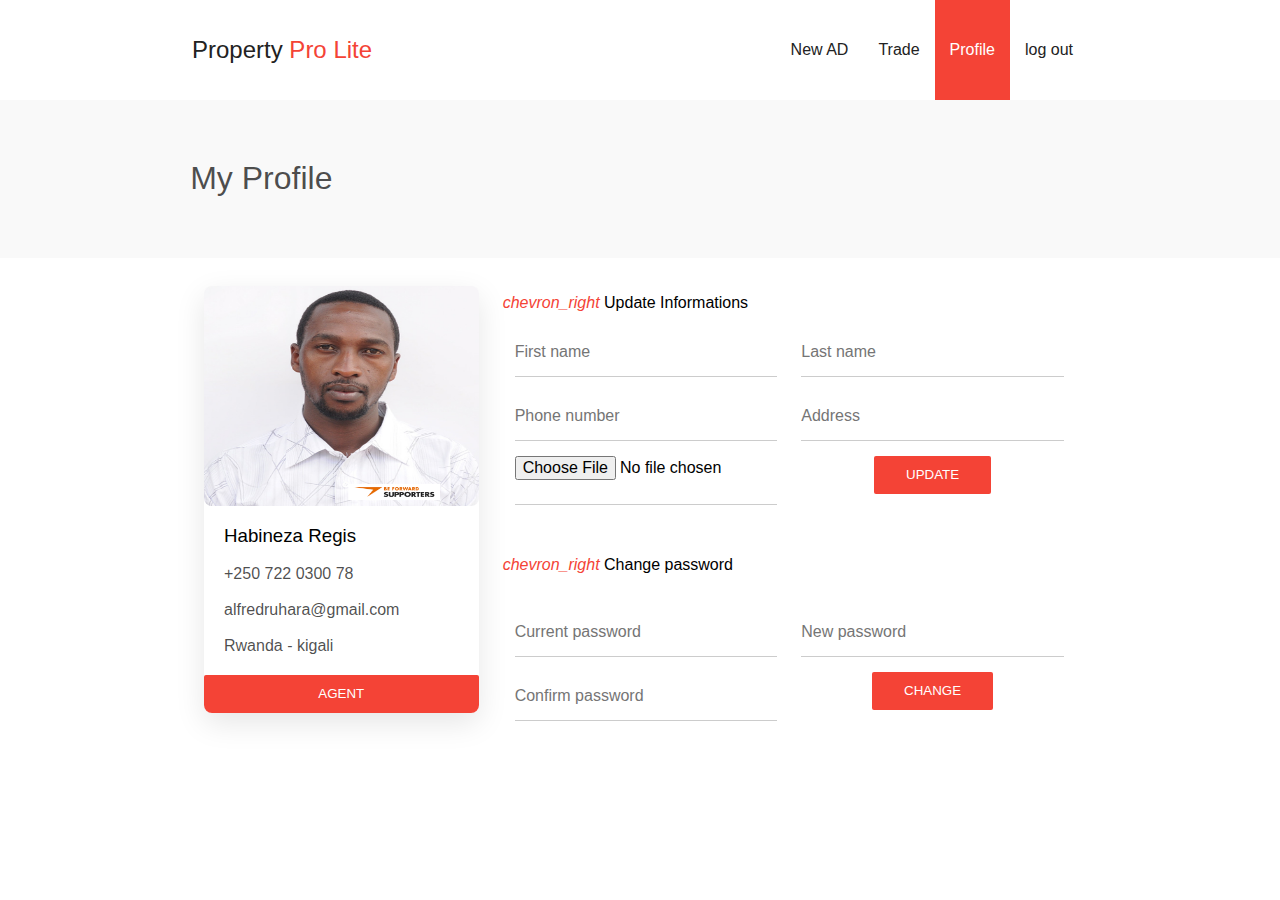
<file: profile.html>
<!DOCTYPE html>
<html lang="en">
  <head>
    <meta charset="utf-8" />
    <title>Property pro lite</title>
    <meta
      name="viewport"
      content="width=device-width, initial-scale=1, user-scalable=no"
    />
    <link rel="icon" type="image/x-icon" href="./images/mylogo.png">
    <link rel="stylesheet" href="./CSS/style.css" />
  </head>
  <body class="body-ini">
    <!-- Navigation bar -->
    <div class="fixed-nav">
      <nav class="bg-white">
        <div class="container">
          <div class="nav-wrapper">
            <a href="account.html" class="logo fg-primary"
              ><span class="fg-black">Property</span> Pro Lite</a
            >
            <ul class="right hide-on-med-sma">
              <li><a href="new.html"> New AD </a></li>
              <li><a href="sold.html">Trade </a></li>
              <li class="active"><a href="#">Profile </a></li>
              <li><a href="index.html"> log out </a></li>
            </ul>
            <div class="sliderout right">
              <input type="checkbox" id="toggle-menu" />
              <label for="toggle-menu">&#9776;</label>
              <ul>
                <li><a href="#"> New AD </a></li>
                <li><a href="#">Trade </a></li>
                <li><a class="active" href="#">Profile </a></li>
                <li><a href="index.html"> log out </a></li>
              </ul>
            </div>
          </div>
        </div>
      </nav>
    </div>

    <div class="row">
      <div class="col s12 bg-white-delay" style="padding-left: 0em;">
        <div class="container">
          <div class="let fg-" style="padding-left: 0em;">
            <h1 class="fg-unfocus">My Profile</h1>
          </div>
        </div>
      </div>
    </div>

    <!-- Sign in -->
    <div class="container">
      <div class="row">
        <form class="">
          <div class="row">
            <div class="col s12 l4">
              <!-- user profile preview -->
              <div class="card not-apply-height">
                <div class="card-header agent-img-height">
                  <img src="./images/Picture1.png" />
                </div>

                <div class="card-body not-apply-height">
                  <h3>Habineza Regis</h3>

                  <p class="fg-unfocus">+250 722 0300 78</p>
                  <br />
                  <p class="fg-unfocus">alfredruhara@gmail.com</p>
                  <br />
                  <p class="fg-unfocus">Rwanda - kigali</p>
                </div>

                <div class="card-footer" style="padding: 0em;">
                  <button
                    class="btn bg-primary fg-white right"
                    style="width: 100%;"
                  >
                    Agent
                  </button>
                </div>
              </div>
            </div>

            <div class="col s12 l8">
              <!-- upadte information -->
              <p>
                <i class="material-icons fg-primary" style="font-size: 16px;"
                  >chevron_right</i
                >
                Update Informations
              </p>

              <div class="col s12 m6 l6">
                <input type="text" placeholder="First name " required />
              </div>

              <div class="col s12 m6 l6">
                <input type="password" placeholder="Last name" required />
              </div>

              <div class="col s12 m6 l6">
                <input type="text" placeholder="Phone number" required />
              </div>

              <div class="col s12 m6 l6">
                <input type="password" placeholder="Address" required />
              </div>

              <div class="col s6 m6 l6">
                <input type="file" required />
              </div>

              <div class="col s6 m6 l6 center">
                <a href="#">
                  <button class="btn bg-primary">Update</button>
                </a>
              </div>
              <div class="row"></div>
              <!-- Change password -->
              <div class="col s12" style="padding: 0px;">
                <p>
                  <i class="material-icons fg-primary" style="font-size: 16px;"
                    >chevron_right</i
                  >
                  Change password
                </p>
                <br />
                <div class="col s12 m6 l6">
                  <input
                    type="password"
                    placeholder="Current password"
                    required
                  />
                </div>

                <div class="col s12 m6 l6">
                  <input type="text" placeholder="New password" required />
                </div>

                <div class="col s6 m6 l6">
                  <input
                    type="password"
                    placeholder="Confirm password"
                    required
                  />
                </div>

                <div class="col s6 m6 l6 center">
                  <a href="#">
                    <button class="btn bg-primary">Change</button>
                  </a>
                </div>
              </div>
            </div>
          </div>
        </form>
      </div>
    </div>
  </body>
</html>
</file>
<file: CSS/style.css>
* html , body- ini , li style , fonts   
*/
@import url('https://fonts.googleapis.com/icon?family=Material+Icons');


@font-face {
	font-family: OpenSans;
	font-style: normal;
	font-weight: 180;
	src: url('../assets/fonts/Open_Sans/OpenSans-Regular.ttf');
}


@font-face {
	font-family: OpenSansEBold;
	src: url('../assets/fonts/Open_Sans/OpenSans-ExtraBold.ttf');
}

@font-face {
	font-family: OpenSansBold;
	src: url('../assets/fonts/Open_Sans/OpenSans-Bold.ttf');
}

@font-face {
	font-family: OpenSansLight;
	src: url('../assets/fonts/Open_Sans/OpenSans-Light.ttf');
}
.sans-ebold {
	font-family: OpenSansEBold;
}
.sans-bold {
	font-family: OpenSansBold;
}
.sans-light {
	font-family: OpenSansLight;
}
.icon-size{
    font-size: 14px;
}
*, html {
    font-family: sans-serif;
}

.body-ini {
    padding: 0px;
    margin: 0px;
}
ul li {
    list-style-type: none;
}
a {
    text-decoration: none;
}
/*
* Definitions
*/

h1, h2, h3, h4, h5, h6 {
   font-weight: 400;
   line-height: 1.1; 
}
em {
   font-style: italic; 
}

/* 
* Background - color 
* primary , grey, white, blue
* #ffab40 -  
*/

.bg-primary{ background-color: #F44336 ; color: #fff !important; }
.bg-grey { background-color: #ccc; }
.bg-white{ background-color: #fff; }
.bg-red { background-color: #F44336 }
.bg-blue { background-color: #2196F3}
.bg-white-delay { background-color: rgba(201, 200, 200, 0.1) }
.bg-green { background-color: #4CAF50 }

/* 
* Background - Disposition 
* cover , conatin
*/

.cover {
	background-size: cover;
	background-position: center;
	background-repeat: no-repeat;
}
.contain {
	background-size: contain;
	background-position: center;
	background-repeat: no-repeat;
}

/* 
* Colors - Foregrounds
* primary , white , black
*/
.fg-primary{color: #F44336 !important }
.fg-white{ color : #fff; }
.fg-black{ color : #222; }
.fg-green { color: #4CAF50 }
.fg-red { color: #F44336 }
.fg-unfocus { color:rgba(0, 0, 0, 0.7); }

/* 
* Shadows lines  
* depth and line depth shadows
*/

.line-depth-1 {
    box-shadow: 0 0.5px 0.5px 0 rgba(0, 0, 0, 0.16), 0 1px 2px 0 rgba(0, 0, 0, 0.12);
}
.depth-1 {
    box-shadow: 0 2px 5px 0 rgba(0, 0, 0, 0.16), 0 2px 10px 0 rgba(0, 0, 0, 0.12);
 }
 .fine-depth{
    box-shadow: 0px 10px 30px 0px rgba(0, 0, 0, 0.1);
 }
/* 
* Utility Classes 
* pinned , hide , circle ,
*/

.pinned {
  display: fixed !important ;
}
.hide {
   display: none !important;
} 
.circle {
      border-radius: 50%;
}
.let {
    padding: 40px;
}

/* 
* Utility Classes  - Alignements
* left-align, center , center-align , left , right, btn-align
*/

.left-align {
    text-align: left; 
 } 
 .right-align {
    text-align: right;
 }
 .center, .center-align {
    text-align: center; 
 }
 .left {
    float: left !important; 
 }
 .right {
    float: right !important; 
 }
 .btn-align{
    border: none;
    display: inline-block;
    height: 38px;
    line-height: 38px;
    outline: 0;
    font-size: 15px;
    font-family: OpenSansEBold;
    -webkit-tap-highlight-color: transparent; 
}

.disp-flex{
    display: flex;
}
.flex-between {
    display: flex ;
}
.space-between {
	justify-content: space-between;
}
 /* 
* Utility Classes  - Paddings 
* no-padding[left-right-top-bottom] , no-padding-[left|right|top|bottom]
*/

.no-padding {
   padding: 0px ;
}
.no-padding-left {
    padding-left: 0em; 
}
.no-padding-right {
    padding-right: 0px ;
}
.no-padding-top {
    padding-top: 0px ;
}
.no-padding-bottom {
    padding-bottom: 0px ;
}

/*  
* Components  - chada style elements 
* Input , button , navigation bar , slider show , select input customize, card design , pagination, Toast
*/

input{
    background-color: transparent;
    border: none;
    border-bottom: 1px solid #ccc;
    border-radius: 0;
    outline: none;
    height: 3rem;
    width: 100%;
    font-size: 1rem;
    margin: 0 0 15px 0;
    padding: 0;
    box-shadow: none;
    -webkit-box-sizing: content-box;
    -moz-box-sizing: content-box;
    box-sizing: content-box;
    transition: all .3s; 
}
   .input-field {
        position: relative;
        margin-top: 1rem;
    }
      

.btn {
    border: none;
    border-radius: 2px;
    display: inline-block;
    height: 38px;
    line-height: 38px;
    outline: 0;
    padding: 0 2rem;
    text-transform: uppercase;
    vertical-align: middle;
    -webkit-tap-highlight-color: transparent; 
    cursor: pointer ;
}


/* 
* Navigation bar archicteture  
* V0.001 
* 14 june 2019 
*/

nav {
    width: 100%;
    height: 100px;
    line-height: 100px; 
    transition: 0.1s linear ;
}
    nav .nav-wrapper {
        position: relative;
        height: 100%;
    }
    nav a {
        color: #222; 
        text-decoration: none;
    }
    /* Work with larger screen  */
    @media only screen and (min-width : 994px) {
      
    nav .logo {
        position: absolute;
        display: inline-block;
        font-size: 1.5rem;
        padding: 0;
        white-space: nowrap; 
    }

    /* Menu list   */
    nav ul {
        margin: 0; 
    }
      nav ul li {
        transition: background-color .3s;
        float: left;
        padding: 0; }

         nav ul li.active {
          background-color: #F44336;
         }
         nav ul li.active a {
             color: white;
         }
         nav ul li:hover{
            box-shadow: 0px 10px 30px 0px rgba(0, 0, 0, 0.1);
         }
      nav ul a {
          font-size: 1rem;
          display: block;
          padding: 0 15px;
      }
      nav ul.left {
          float: left; 
      }
   /* Make fixed the navigation bar */
    .fixed-nav {
        position: relative;
        height: 100px;
        z-index: 444; 
    }
    .fixed-nav nav {
        position: fixed;
        transition: 0.1s linear ;
    }
    
}
/* 
* Slider show archicteture  
* V0.001
* 14 june 2019 
*/

.slider {
    position: relative;
    height: 600px;
    width: 100%; 
}
    .slider .banners {
        margin: 0;
        height: 600px; 
    }

    .slider .banners li {
        position: absolute;
        top: 0;
        left: 0;
        z-index: 1;
        width: 100%;
        height: inherit;
        overflow: hidden; 
    }
        .slider .banners li img {
            height: 100%;
            width: 100%;
            background-size: cover;
            background-position: center; 
        }

        .slider .banners li .details {
            background-color: rgba(255, 255, 255, 0.6) ;
            color : #222 ;
            position: absolute;
            bottom: 14%;
            left: 15%;
            width: 33%;
            border-radius: 8px;
          
        }

        .slider .banners li .pro-details {
            background-color: rgba(255, 255, 255, 0.6) ;
            color : #222 ;
            position: absolute;
            bottom: 14%;
            left: 15%;
            width: 33%;
            border-radius: 8px;
          
        }

            .slider .banners li .details h5 {
                color: #222; 
            }

/* 
* Select Input customize  
* V0.001 
* 14 june 2019 
*/

.select-container {
    padding: 10px;
    border: 1px solid #ccc;
    position: relative;
    background: #fff;
}
    .select-container select {
        width: 100%;
        border: 0;
        background: transparent;
        outline: none;
        -webkit-appearance: none;
        -moz-appearance: none;
        appearance: none;
    }
    
    .select-container:after {
        content: 'keyboard_arrow_down';
        font-family: 'material icons';
        font-size: 24px;
        color: #F44336;
        position: absolute;
        right: 10px;
        top: 50%;
        transform: translateY(-50%);
        pointer-events: none;
    }

/* 
* Card design archicteture  
* V0.001 
* 14 june 2019 
*/

.card {
    position: relative;
    overflow: hidden;
    margin: 0.5rem 0 1rem 0;
    background-color: #fff;
    transition: box-shadow .25s;
    border-radius: 8px; 
    box-shadow: 0px 10px 30px 0px rgba(0, 0, 0, 0.1);

    
}

    .card .card-header {
      position: relative;
      overflow: hidden;
    }
      .card .card-header img {
        display: block;
        border-radius: 0px 0px 8px 8px;
        position: relative;
        left: 0;
        right: 0;
        top: 0;
        bottom: 0;
        width: 100%; 
        height: 180px;
       }

       .card .agent-img-height img {
         height: 220px;
       }
    .card .card-header .card-date{
        padding: 10px 30px 10px  0px;
        font-size:12px;
    }
 
    .card .card-body h3 {
      margin-top:0px;
    }
    .card .card-body:not(.not-apply-height) {
        height: 230px;
    }

    .card .card-body:not(.remove-padding-top) ,  .card .card-footer {
      overflow: hidden;
      padding: 20px;
    }

    .card .remove-padding-top{
        overflow: hidden;
        padding: 0px 20px 20px 20px;
    }
    .card .card-body p {
        margin: 0;
    }
    
    .card .card-body .description {
        background-color: #e4e4e4;
        padding: 18px;
        margin-top:10px;
        font-size: 12px;
        color:rgba(0, 0, 0, 0.7);
        border-radius: 8px;
        height: 34px;
        overflow: hidden;
    }

    .card .card-body .location-user{
        font-size: 12px;
        margin-top: 15px;
        color:rgba(0, 0, 0, 0.8);
    }
    .card .card-body .location-user i{
        font-size: 12px;
    }
    .card-footer a {
        color: #F44336;
        margin-right: 20px;
    }

/* 
* Tag  - micro feature 
* V0.001 
* 14 june 2019 
*/

.tag {
    display: inline-block;
    height: 33px;
    font-size: 13px;
    font-weight: 500;
    color: rgba(0, 0, 0, 0.6);
    line-height: 33px;
    padding: 0 12px;
    border-radius: 16px;
    background-color: #fff; 
    border: 1px solid #e4e4e4;
    margin-top:5px;
  }
    .tag i.material-icons {
      cursor: pointer;
      float: right;
      font-size: 16px;
      line-height: 33px;
      padding-left: 10px; 
    }
/* 
* Pagination archicteture  
* V0.001 
* 14 june 2019 
*/
.pagination  li {
    display: inline-block;
    font-size: 1rem;
    padding: 0 10px;
    line-height: 30px;
    border-radius: 50%;
    text-align: center; 
}  
    .pagination .active a {
        color: #fff;
    }
    .pagination li a {
        color: #222;
        font-family: OpenSansEBold;
    }
    .pagination .disabled a {
        cursor: default;
        color: rgba(0, 0, 0, 0.4)
    }
     .pagination .paged-back , .pagination .paged-to-next  {
         font-size: 0.8em;
     }

    /* 
* Toast - nofication
* V0.001 
* 14 june 2019 
*/
.toast {
    position: fixed;
    max-width: 1000%;
    bottom: 30px;
    left: 30px;
    padding: 12px 20px;
    font-size: 1em;
    border-radius: 20px;
    z-index :555;
    transition: all .4s;
    background-color:#F44336;
    color:white;
}
.toast .toast-body {
    text-align: center ;
    padding: 20px;
}

/* 
* Slider out components  
* V0.001 
* 4 july 2019 
* By Chadrack Ruhara
*/

.sliderout ul {
    display: none;
    width:30%;
    height: 100vh;
    margin: 0;
    padding: 0;
    position: fixed;
    top: 0;
    right: -30%;
    list-style: none;
    background: #fff;
    box-shadow: 0px 10px 30px 0px rgba(0, 0, 0, 0.1);
    z-index: 888;
    text-align: center;
    transition: all .3s ease;
}

  .sliderout ul a {
    color: #222;
    font-size: 16px;
    text-decoration: none;
  }
  .sliderout  ul li a.active {
    color: #F44336;
  }
  .sliderout ul li {
       width: 100%;
       height: 50px;
  }

  .sliderout input[type="checkbox"] {
    display: none;
    
  }
  
 .sliderout  label[for="toggle-menu"] {
    display: none;
    position: absolute;
    height: 100px;
    line-height:100px;
    font-size: 30px;
    cursor: pointer;
    transition: all .5s ease;
    color :#F44336;
  }
  
  .sliderout input#toggle-menu:checked ~ ul {
    right: 0;
  }
  
  #toggle-menu:checked ~ label {
    right: 52%;
  }

/* Work with medium and down screens  */

@media only screen and (max-width : 992px) {
    nav {
        transition: 0.1s linear ;
        height: 56px;
        line-height: 56px; 
    }
    .fixed-nav {
        width: 100%;
        position: fixed;
        height: 56px;
        transition: 0.1s linear ;
        z-index:9999;
        background: white;
        box-shadow: 0px 10px 30px 0px rgba(0, 0, 0, 0.1);
    }

    .slider .banners li .details {
        font-size: 0.5em;
    }
    .pagination {
        width: 100%;
    }
    .sliderout ul {
        display: block;
        width:50%;
        right: -50%;
    }
    .sliderout  label[for="toggle-menu"] {
        display: block;
        height: 56px;
        line-height: 56px;
        right:2%;
        z-index: 999;

    }

  }


/*
* Grid System  - Responsivity - Support Screens
* container , row , grid , column from 1 to 12 - S [ comming : l and m] , hidden on screen
*/

.container {
   margin: 0 auto;
   max-width: 1280px;
   width: 90%; }
 
 @media only screen and (min-width : 601px) {
   .container {
     width: 85%; 
    } 
    
 }
 
 @media only screen and (min-width : 993px) {
   .container {
     width: 70%;
    }
  }

 .row {
   margin-left: auto;
   margin-right: auto;
   margin-bottom: 20px; 
  }
   .row:after {
     content: "";
     display: table;
     clear: both; 
    }

   .row .col {
     float: left;
     -webkit-box-sizing: border-box;
     -moz-box-sizing: border-box;
     box-sizing: border-box;
     padding: 0 0.75em; 
    }

     .row .col.s1 { width: 8.33%;  }
     .row .col.s2 { width: 16.66%; }
     .row .col.s3 { width: 25%;    }
     .row .col.s4 { width: 33.33%; }
     .row .col.s5 { width: 41.66%; }
     .row .col.s6 { width: 50%;    }
     .row .col.s7 { width: 58.33%; }
     .row .col.s8 { width: 66.66%; }
     .row .col.s9 { width: 75%;    }
     .row .col.s10{ width: 83.33%; }
     .row .col.s11{ width: 91.66%; }
     .row .col.s12{ width: 100%;   }

     /* 
    * Medium and larger screen scales.
    * V0.001 
    * 4 july 2019 
    * By Chadrack Ruhara
    */

     @media only screen and (min-width : 601px) {

        .row .col.m1 { width: 8.33%; }
        .row .col.m2 { width: 16.66%;}
        .row .col.m3 { width: 25%;   }
        .row .col.m4 { width: 33.33%;}
        .row .col.m5 { width: 41.66%;}
        .row .col.m6 { width: 50%;   }
        .row .col.m7 { width: 58.33%;}
        .row .col.m8 { width: 66.66%;}
        .row .col.m9 { width: 75%;   }
        .row .col.m10{ width: 83.33%;}
        .row .col.m11{ width: 91.66%;}
        .row .col.m12{ width: 100%;  }


    }
    
     @media only screen and (min-width : 993px) {
        .row .col.l1 { width: 8.33%;  }
        .row .col.l2 { width: 16.66%; }
        .row .col.l3 { width: 25%;    }
        .row .col.l4 { width: 33.33%; }
        .row .col.l5 { width: 41.66%; }
        .row .col.l6 { width: 50%;    }
        .row .col.l7 { width: 58.33%; }
        .row .col.l8 { width: 66.66%; }
        .row .col.l9 { width: 75%;    }
        .row .col.l10{ width: 83.33%; }
        .row .col.l11{ width: 91.33%; }
        .row .col.l12{ width: 100%;   }
    }
   
/* Medium and Smaller Screen support */
@media only screen and (max-width : 992px) {
    .hide-on-med-sma{
      display: none !important; 
    } 

    .slider {
        position: relative;
        height: 300px;
        width: 100%; 
    }
        .slider .banners {
            margin: 0;
            height: 300px; 
        }
    
        .slider .banners li .details, .slider .banners li .pro-details {
            display : none;
        }

}
</file>
